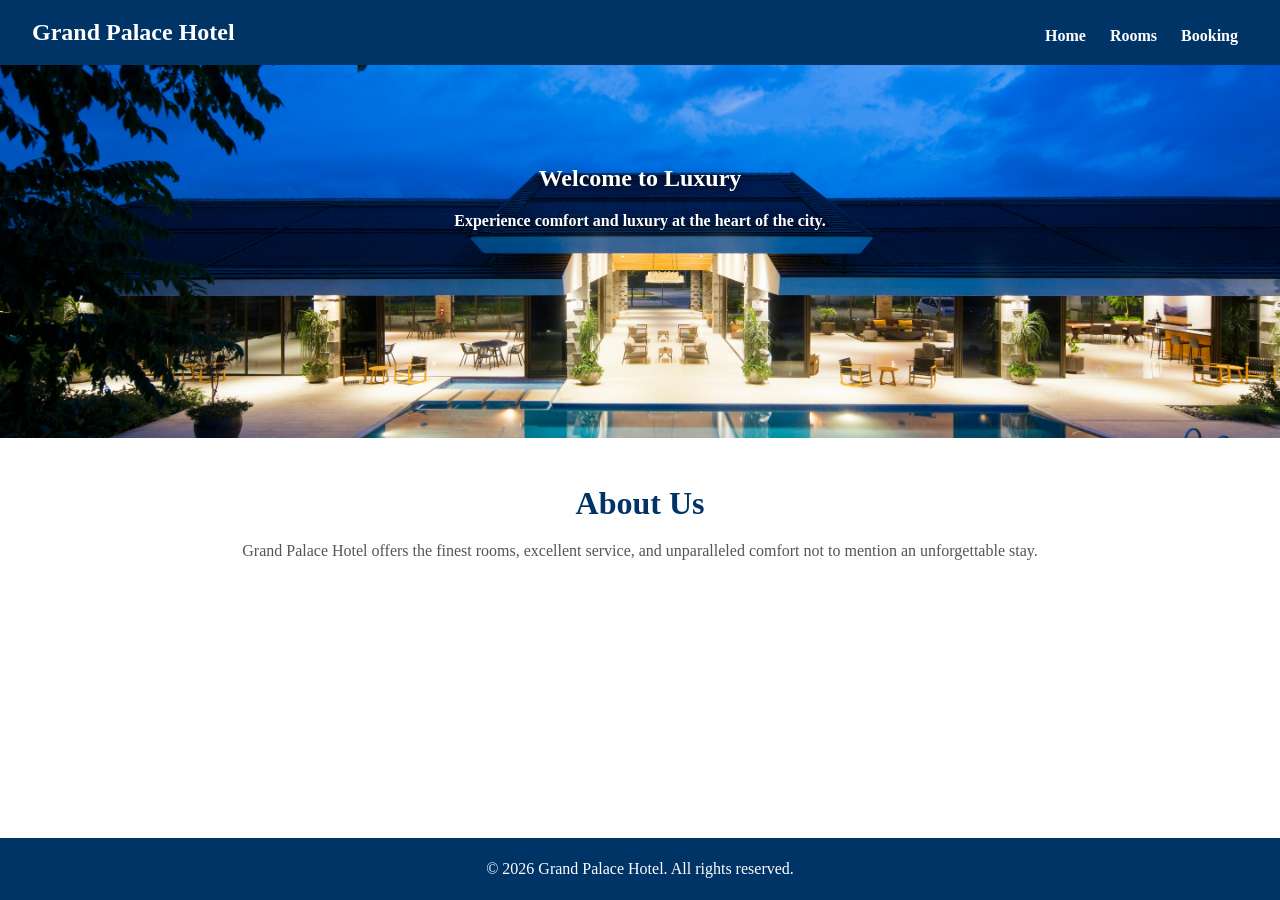
<file: index.html>
<!DOCTYPE html>
<html lang="en">
<head>
    <meta charset="UTF-8">
    <meta name="viewport" content="width=device-width, initial-scale=1.0">
    <link rel="stylesheet" href="style.css">    
    <title>Hotel Home</title>
</head>
<body>
    <header>
        <div class="brand">
            Grand Palace Hotel
        </div>
        <nav>
            <a href="index.html">Home</a>
            <a href="rooms.html">Rooms</a>
            <a href="booking.html">Booking</a>
        </nav>
    </header>

    <section class="hero">
        <h2>Welcome to Luxury</h2>
        <p>Experience comfort and luxury at the heart of the city.</p>
    </section>

    <main class="container">
        <h2>About Us</h2>
        <p>Grand Palace Hotel offers the finest rooms, excellent service, and unparalleled comfort not to mention an unforgettable stay.</p>
    </main>

    <footer>
        &copy; 2026 Grand Palace Hotel. All rights reserved.</footer>
</file>
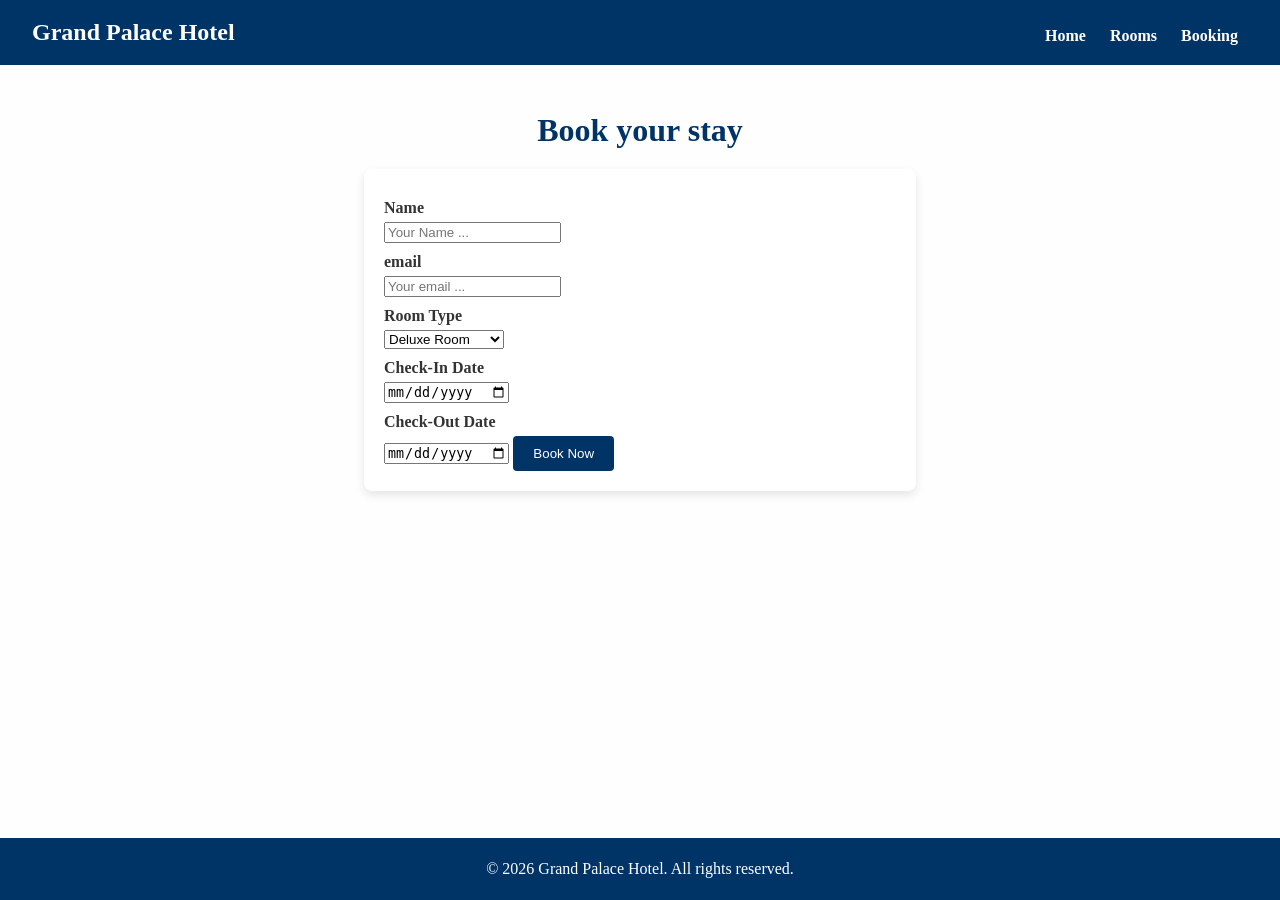
<file: booking.html>
<!DOCTYPE html>
<html lang="en">
<head>
    <meta charset="UTF-8">
    <title>Booking</title>
    <link rel="stylesheet" href="style.css">
</head>
<body>

    <header>
        <div class="brand">
            Grand Palace Hotel
        </div>
        <nav>
            <a href="index.html">Home</a>
            <a href="rooms.html">Rooms</a>
            <a href="booking.html">Booking</a>
        </nav>
    </header>

    <main class="container">
        <h2>Book your stay</h2>
    
        <form action="#" class="booking-form">
            <label for="name">Name</label>
            <input type="text" name="" id="" placeholder="Your Name ...">

            <label for="email">email</label>
            <input type="text" name="" id="" placeholder="Your email ...">
        
             <label>Room Type</label>
            <select name="" id="" required>
                <option value ="deluxe">Deluxe Room</option>
                <option value="executive">Executive Room</option>
                <option value="standard">Standard Room</option>
                <option value="queen">Queen Room</option>
                <option value="king">King Room</option>
                <option value="single">Single Room</option>
                <option value="edouble">Double Room</option>
                </select>

                <label>Check-In Date</label>
                <input type="date" required>

                <label>Check-Out Date</label>
                <input type="date"required>

                <button type="submit">Book Now</button>
        </form>
    </main>

    <footer>
        &copy; 2026 Grand Palace Hotel. All rights reserved.
    </footer>

</body>
</html>
</file>
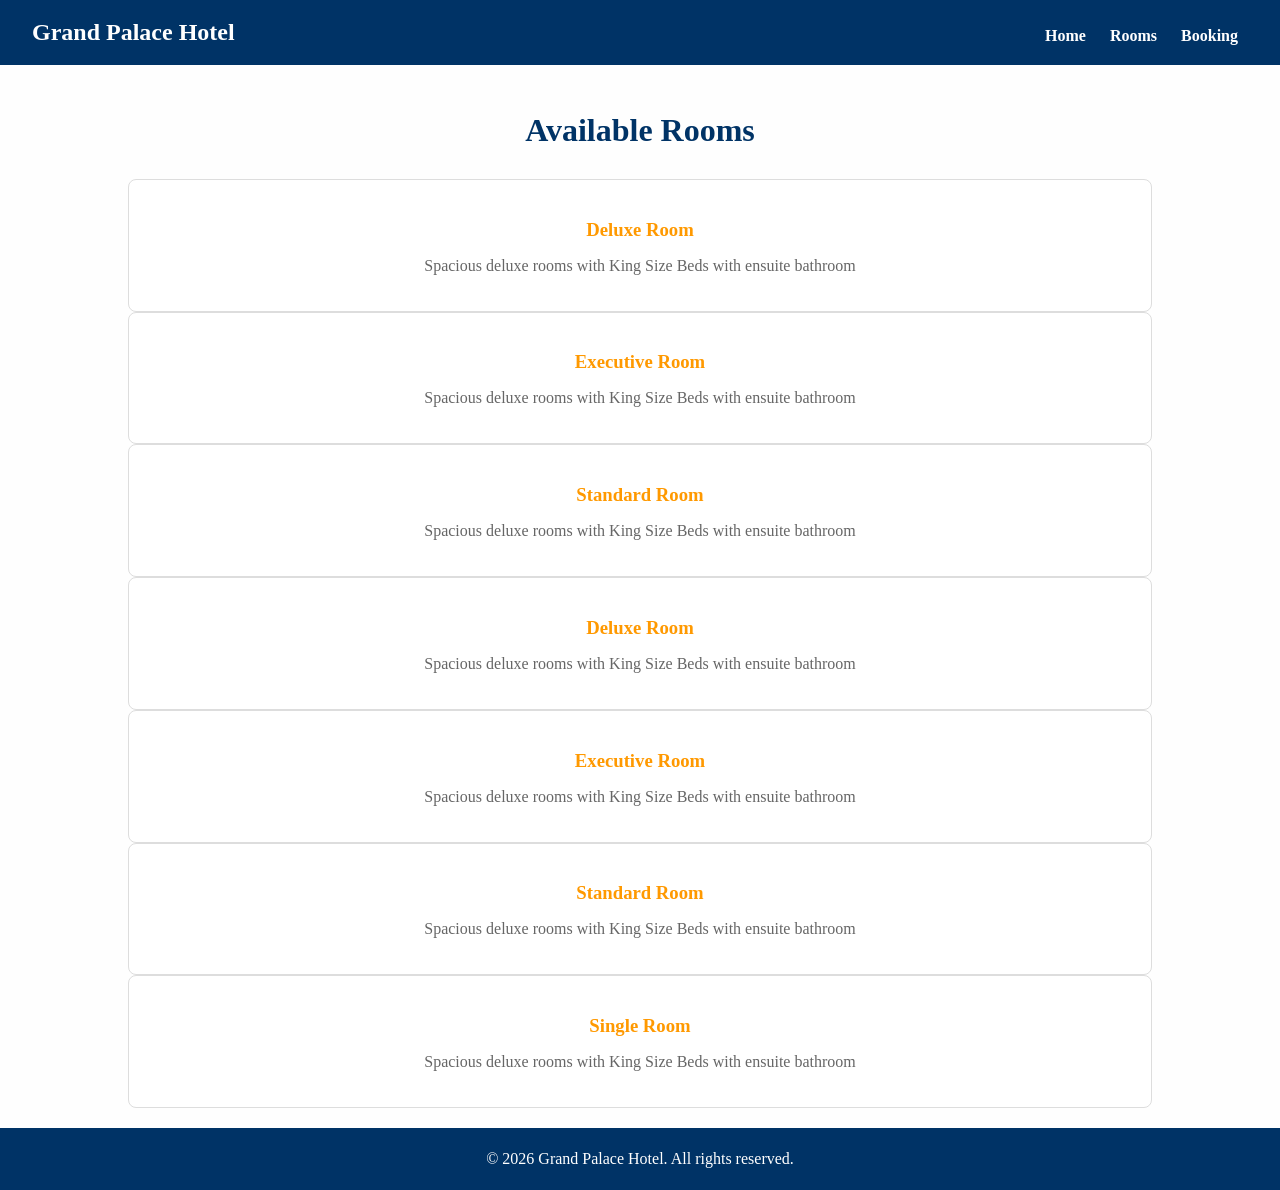
<file: rooms.html>
<!DOCTYPE html>
<html lang="en">
<head>
    <meta charset="UTF-8">
    <meta name="viewport" content="width=device-width, initial-scale=1.0">
    <link rel="stylesheet" href="style.css">    
    <title>Available Rooms</title>
</head>
<body>
    
    <header>
        <div class="brand">
            Grand Palace Hotel
        </div>
        <nav>
            <a href="index.html">Home</a>
            <a href="rooms.html">Rooms</a>
            <a href="booking.html">Booking</a>
        </nav>
    </header>

    <main class="container">
        <h2>Available Rooms</h2>
        <div class="rooms">
            
            <div class="card">
                <h3>Deluxe Room</h3>
                <p>Spacious deluxe rooms with King Size Beds with ensuite bathroom</p>
            </div>
        </div>

       <div class="card">
                <h3>Executive Room</h3>
                <p>Spacious deluxe rooms with King Size Beds with ensuite bathroom</p>
            </div>

       <div class="card">
                <h3>Standard Room</h3>
                <p>Spacious deluxe rooms with King Size Beds with ensuite bathroom</p>
            </div>

        <div class="card">
                <h3>Deluxe Room</h3>
                <p>Spacious deluxe rooms with King Size Beds with ensuite bathroom</p>
            </div>

        <div class="card">
                <h3>Executive Room</h3>
                <p>Spacious deluxe rooms with King Size Beds with ensuite bathroom</p>
            </div>

          <div class="card">
                <h3>Standard Room</h3>
                <p>Spacious deluxe rooms with King Size Beds with ensuite bathroom</p>
            </div>

          <div class="card">
                <h3>Single Room</h3>
                <p>Spacious deluxe rooms with King Size Beds with ensuite bathroom</p>
            </div>

           
        
         

        

    </main>
     <footer>
        &copy; 2026 Grand Palace Hotel. All rights reserved.</footer>


</body>
</html>
</file>
<file: style.css>
body{
    margin: 0;
    font-family: Georgia, 'Times New Roman', Times, serif;
    background-color: #fefefe;
    color: #333;
    display: flex;
    flex-direction: column;
    min-height: 100vh;
}

header {
    background-color: #003366;
    color: white;
    padding: 1.2em 2rem;
    display: flex;
    justify-content: space-between;
    flex-wrap: wrap;
}

.brand {
    font-size: 1.5em;
    font-weight: bold;
}
nav{
    margin-top:0.5rem
}

nav a {
    color: white;
    text-decoration: none;
    margin: 0 10px;
    font-weight: bold;  
    transition: color 0.3s;
}

nav a:hover {
    color: #ffcc00;
}

/* Hero Section */
.hero {
    background: url('./images/hotel.jpg') center center/cover no-repeat;
    color: white;
    font-weight: bolder;
    text-align: center;
    padding: 5rem 2rem 12rem;
    position: relative;
    text-shadow: 2px 2px 8px rgba(0,0,0,0.7); 
}   

/* .hero::after {
    position: relative;
    inset: 0;
    background: rgba(0,0,0,0.4);
    z-index: 1;

} */

/* .hero h2, .hero p{
    position: relative;
    z-index: 2;
} */

/* .hero p{
    margin:0;
    font-size: 1.2;
} */


.container{
    flex:1;
    width: 80%;
    margin: 20px auto;
    padding: 0 20px;
}

.container h2{
    text-align: center;
    margin-bottom: 20px;
    font-size: 2rem;
    color:#003366;
}

.container p{
    text-align:center;
    color:#555;
}

footer{
    text-align:center;
    padding: 22px;
    background: #003366;
    color: #fff;
    font-size: 1 rem;
}


.rooms{
    display:grid;
    gap: 20px;
    grid-template-columns: repeat(auto-fit, minmax(250px, 1fr));
    margin-top: 30px;
}

.card{
    background: #fff;
    padding: 20px;
    border: 1px solid #ddd;
    text-align: center;
    border-radius: 8px;
    transition: transform 0.3, box-shadow 0.3s;
}

.card:hover{
    transform: translateY(-5);
    box-shadow: 0 4px 8px rgba(0,0,0,0.1);
}

.card h3{
    color: #ff9900;
    margin-bottom: 10px;

}

.card p {
    color:#666;

}




/*Booking page*/
.booking-form{
    width: 50%;
    margin:0 auto;
    background: #fff;
    padding: 20px;
    border-radius: 8px;
    box-shadow: 0 4px 10px rgba(0,0,0,0.1);
}

.booking-form label{
    font-weight: bold;
    display: block;
    margin: 10px 0px 5px;
}

booking-form input{
    width: 100%;
    padding: 10px;
    margin-bottom: 15px;
    border: 1px solid #ccc;
    border-radius: 4px;
    box-sizing: border-box;
}

button{
    background:#003366;
    color:#fff;
    padding: 10px 20px;
    border: none;
    border-radius: 4px;
    transition: background 0.3s;
}

button:hover{
    background:#3173b5;
}
</file>
